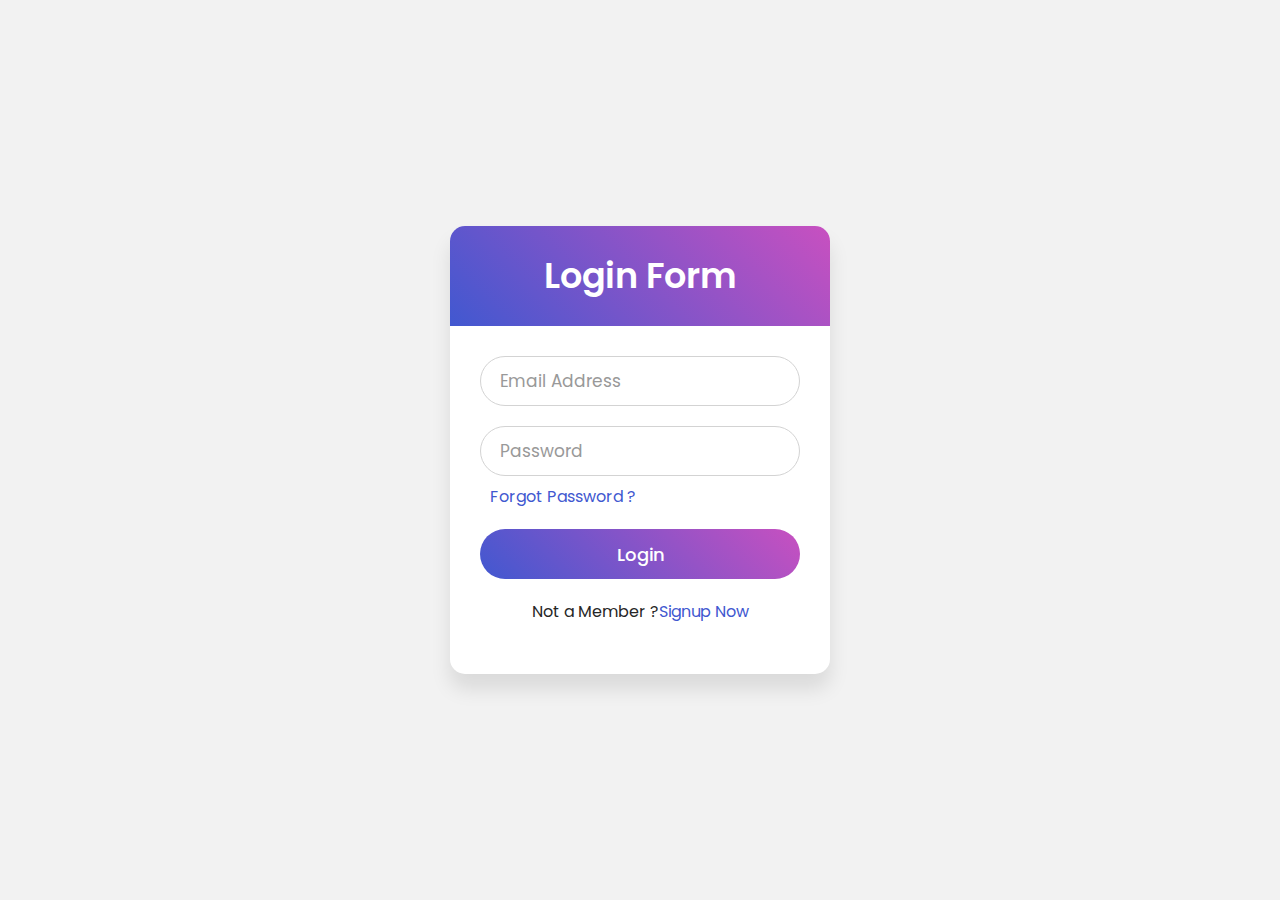
<file: php/login-form-2.html>
<!DOCTYPE html>
<html lang="en">

<head>
    <meta charset="UTF-8">
    <meta name="viewport" content="width=device-width, initial-scale=1.0">
    <title>login form</title>
    <link rel="stylesheet" href="styles/login-form-2.css">
    <link rel="preconnect" href="https://fonts.googleapis.com">
    <link rel="preconnect" href="https://fonts.gstatic.com" crossorigin>
    <link
        href="https://fonts.googleapis.com/css2?family=Poppins:ital,wght@0,100;0,200;0,300;0,400;0,500;0,600;0,700;0,800;0,900;1,100;1,200;1,300;1,400;1,500;1,600;1,700;1,800;1,900&display=swap"
        rel="stylesheet">

</head>

<body>
    <div class="wrapper">
        <div class="title">Login Form</div>
        <form action="#">
            <div class="field">
                <input type="text" required>
                <label>Email Address</label>
            </div>
            <div class="field">
                <input type="password" required>
                <label>Password</label>
            </div>
            <div class="pass-link"><a href="#">Forgot Password ?</a></div>
            <div class="field">
                <input type="submit" value="Login">
            </div>
            <div class="signup-link">Not a Member ?<a href="signup-form-.php">Signup Now</a></div>
        </form>
    </div>
</body>

</html>
</file>
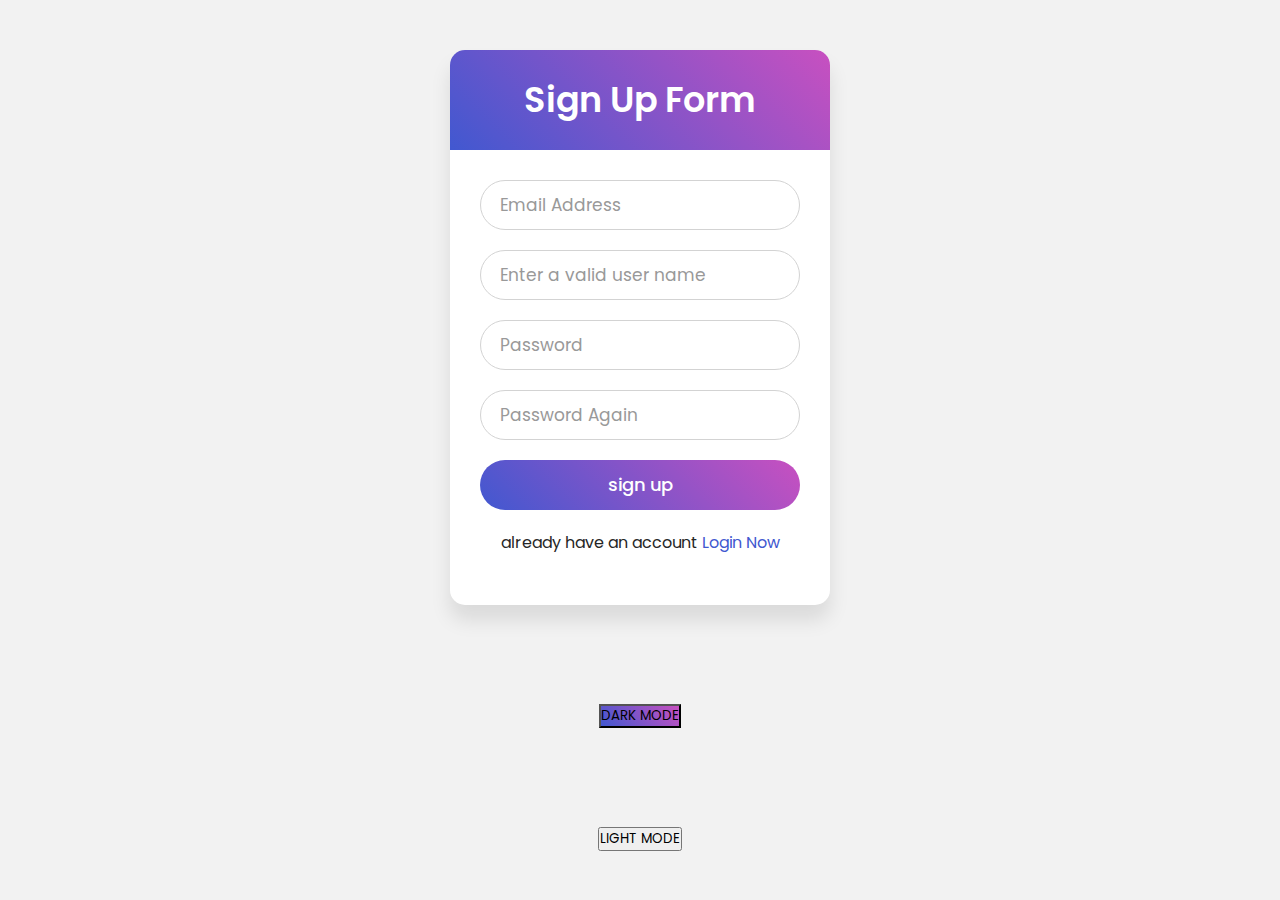
<file: php/signup-form.html>
<!DOCTYPE >
<html lang="en">

<head>
    <meta charset="UTF-8">
    <meta name="viewport" content="width=device-width, initial-scale=1.0">
    <title>login form</title>
    <link rel="stylesheet" href="styles/singup-form.css">
    <link rel="preconnect" href="https://fonts.googleapis.com">
    <link rel="preconnect" href="https://fonts.gstatic.com" crossorigin>
    <link
        href="https://fonts.googleapis.com/css2?family=Poppins:ital,wght@0,100;0,200;0,300;0,400;0,500;0,600;0,700;0,800;0,900;1,100;1,200;1,300;1,400;1,500;1,600;1,700;1,800;1,900&display=swap"
        rel="stylesheet">

</head>
<body class="container" id="container">
    <div class="wrapper" id="wrapper">
        <div class="title" id="title">Sign Up Form</div>
        <form action="#" method="post">
            <div class="field" id="field">
                <input type="text" required>
                <label>Email Address</label>
            </div>
            <div class="field" id="field1">
                <input type="text" required>
                <label>Enter a valid user name</label>
            </div>
            <div class="field" id="field2">
                <input type="password" required>
                <label>Password</label>
            </div>
            <div class="field" id="field3">
                <input type="password" required>
                <label>Password Again</label>
            </div>
            <div class="field" id="field4">
                <input type="submit" value="sign up">
            </div>
            <div class="signup-link">already have an account <a href="login-form-2.php">Login Now</a></div>
        </form>
    </div>
    <button class="dark-btn" id="dark-btn" onclick="dark()">DARK MODE</button>
    <button class="light-btn" id="light-btn" onclick="light()">LIGHT MODE</button>
    <script src="js/js-singup.js"></script>
</body>

</html>
</file>
<file: php/styles/login-form-2.css>
* {
  margin: 0;
  padding: 0;
  box-sizing: border-box;
  font-family: "Poppins", sans-serif;
}
html,
body {
  display: grid;
  height: 100%;
  place-items: center;
  background: #f2f2f2;
}
.wrapper {
  width: 380px;
  background: #fff;
  border-radius: 15px;
  box-shadow: 0px 15px 20px rgba(0, 0, 0, 0.1);
}
.wrapper .title {
  color: #fff;
  font-size: 35px;
  font-weight: 600;
  text-align: center;
  line-height: 100px;
  border-radius: 15px 15px 0 0;
  background: linear-gradient(-135deg, #c850c0, #4158d0);
}
.wrapper form {
  padding: 10px 30px 50px 30px;
}
.wrapper form .field {
  position: relative;
  height: 50px;
  width: 100%;
  margin-top: 20px;
}
.wrapper form .field input {
  height: 100%;
  width: 100%;
  padding-left: 20px;
  border-radius: 25px;
  border: 1px solid lightgray;
  outline: none;
  transition: all 0.3s ease;
  font-size: 17px;
}
.wrapper form .field input:focus , 
.wrapper form .field input:valid{
  border-color: #4158d0;

}
.wrapper form .field label{
  position: absolute;
  top: 50%;
  left: 20px;
  color: #999;
  transform: translateY(-50%);
  pointer-events: none;
  transition: all 0.3s ease;
  font-size: 17px;
}
.wrapper form .field input:focus ~ label ,
.wrapper form .field input:valid ~ label{
  top: 0;
  color: #4158d0;
  font-size: 16px;
  background: #fff;
  transform: translateY(-50%);
}
.wrapper form .pass-link{
  color: #4158d0;
  margin: 8px 0 0 10px;
}
.wrapper form .field input[type="submit"]{
  color: #fff;
  background: linear-gradient(-135deg, #c850c0, #4158d0);
  font-size: 18px;
  font-weight: 500;
  border: none;
  cursor: pointer;
  padding-left: 0;
  transition: all 0.3s ease;
}
.wrapper form .field input[type="submit"]:active{
  transform: scale(.95);
}
.wrapper form .pass-link{
color: #4158d0;
  margin: 8px 0 0 10px;
}
.wrapper form .signup-link{
  text-align: center;
  margin-top: 20px;
  color: #262626;
}
.wrapper form .pass-link a ,
.wrapper form .signup-link a{
  color: #4158d0;
  text-decoration: none;
}
.wrapper form .pass-link a:hover ,
.wrapper form .signup-link a:hover {
  text-decoration: underline;
}
</file>
<file: php/styles/singup-form.css>
* {
  margin: 0;
  padding: 0;
  box-sizing: border-box;
  font-family: "Poppins", sans-serif;
}
html,
.container {
  display: grid;
  height: 100%;
  place-items: center;
  background: #f2f2f2;
}
.wrapper {
  width: 380px;
  background: #fff;
  border-radius: 15px;
  box-shadow: 0px 15px 20px rgba(0, 0, 0, 0.1);
}
.wrapper .title {
  color: #fff;
  font-size: 35px;
  font-weight: 600;
  text-align: center;
  line-height: 100px;
  border-radius: 15px 15px 0 0;
  background: linear-gradient(-135deg, #c850c0, #4158d0);
}
.wrapper form {
  padding: 10px 30px 50px 30px;
}
.wrapper form .field {
  position: relative;
  height: 50px;
  width: 100%;
  margin-top: 20px;
}
.wrapper form .field input {
  height: 100%;
  width: 100%;
  padding-left: 20px;
  border-radius: 25px;
  border: 1px solid lightgray;
  outline: none;
  transition: all 0.3s ease;
  font-size: 17px;
}
.wrapper form .field input:focus , 
.wrapper form .field input:valid{
  border-color: #4158d0;

}
.wrapper form .field label{
  position: absolute;
  top: 50%;
  left: 20px;
  color: #999;
  transform: translateY(-50%);
  pointer-events: none;
  transition: all 0.3s ease;
  font-size: 17px;
}
.wrapper form .field input:focus ~ label ,
.wrapper form .field input:valid ~ label{
  top: 0;
  color: #4158d0;
  font-size: 16px;
  background: #fff;
  transform: translateY(-50%);
}
.wrapper form .field input[type="submit"]{
  color: #fff;
  background: linear-gradient(-135deg, #c850c0, #4158d0);
  font-size: 18px;
  font-weight: 500;
  border: none;
  cursor: pointer;
  padding-left: 0;
  transition: all 0.3s ease;
}
.wrapper form .field input[type="submit"]:active{
  transform: scale(.95);
}
.wrapper form .pass-link{
color: #4158d0;
  margin: 8px 0 0 10px;
}
.wrapper form .signup-link{
  text-align: center;
  margin-top: 20px;
  color: #262626;
}
.wrapper form .pass-link a ,
.wrapper form .signup-link a{
  color: #4158d0;
  text-decoration: none;
}
.wrapper form .pass-link a:hover ,
.wrapper form .signup-link a:hover {
  text-decoration: underline;
}
.dark-btn{
  background: linear-gradient(-135deg, #c850c0, #4158d0);

}
</file>
